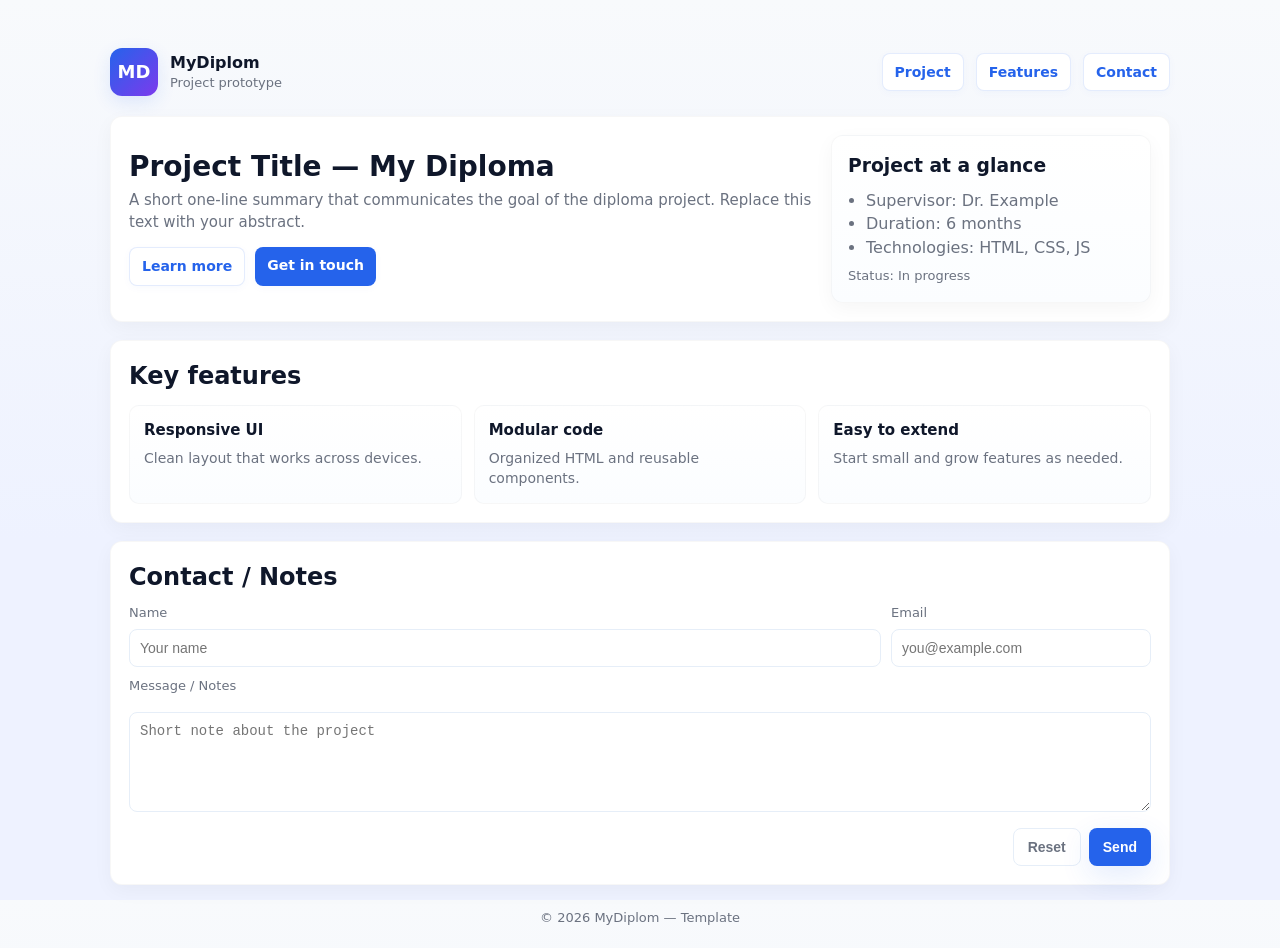
<file: index.html>
<!doctype html>
<html lang="en">
<head>
    <meta charset="utf-8" />
    <meta name="viewport" content="width=device-width,initial-scale=1" />
    <title>My Diplom Project</title>
    <link rel="stylesheet" href="myrf.css">
    <meta name="description" content="Diploma project starter page" />
    <style>
        :root{
            --bg:#f6f8fb; --card:#ffffff; --accent:#2563eb; --muted:#6b7280;
            --radius:10px; --maxw:1100px;
        }
        *{box-sizing:border-box}
        html,body{height:100%}
        body{
            margin:0;
            font-family:Inter, system-ui, -apple-system, "Segoe UI", Roboto, "Helvetica Neue", Arial;
            background:linear-gradient(180deg,#f8fafc, #eef2ff 60%);
            color:#0f172a;
            -webkit-font-smoothing:antialiased;
            -moz-osx-font-smoothing:grayscale;
            line-height:1.45;
        }
        .wrap{max-width:var(--maxw);margin:28px auto;padding:20px}
        header{display:flex;align-items:center;justify-content:space-between;margin-bottom:20px}
        .brand{display:flex;gap:12px;align-items:center;text-decoration:none;color:inherit}
        .logo{
            width:48px;height:48px;border-radius:12px;background:linear-gradient(135deg,var(--accent),#7c3aed);
            display:inline-grid;place-items:center;color:#fff;font-weight:700;font-size:18px;
            box-shadow:0 6px 18px rgba(37,99,235,.12);
        }
        nav{display:flex;gap:12px;align-items:center}
        a.button{
            padding:8px 12px;border-radius:8px;text-decoration:none;color:var(--accent);border:1px solid rgba(37,99,235,.12);background:#fff;font-weight:600;font-size:14px
        }
        main{display:grid;gap:18px}
        .hero{
            background:linear-gradient(90deg,rgba(37,99,235,.06),rgba(124,58,237,.04));
            padding:28px;border-radius:var(--radius);
            display:grid;grid-template-columns:1fr 320px;gap:18px;align-items:center;
            box-shadow:0 6px 30px rgba(15,23,42,.04);
        }
        .hero h1{margin:0 0 8px;font-size:28px}
        .hero p{margin:0;color:var(--muted)}
        .card{background:var(--card);padding:18px;border-radius:12px;box-shadow:0 6px 20px rgba(2,6,23,.04)}
        .grid{display:grid;grid-template-columns:repeat(3,1fr);gap:12px}
        .feature{padding:14px;border-radius:10px;background:linear-gradient(180deg,#fff,#fbfdff);border:1px solid rgba(2,6,23,.03)}
        .feature h4{margin:0 0 6px;font-size:15px}
        .muted{color:var(--muted);font-size:14px}
        form{display:grid;gap:10px}
        label{font-size:13px;color:var(--muted)}
        input[type="text"], input[type="email"], textarea{
            width:100%;padding:10px;border-radius:8px;border:1px solid #e6eef8;background:#fff;font-size:14px;
        }
        textarea{min-height:100px;resize:vertical}
        .row{display:flex;gap:10px}
        footer{margin-top:6px;text-align:center;color:var(--muted);font-size:13px}
        @media (max-width:880px){
            .hero{grid-template-columns:1fr; text-align:left}
            .grid{grid-template-columns:repeat(2,1fr)}
        }
        @media (max-width:520px){
            .grid{grid-template-columns:1fr}
            nav{display:none}
        }
    </style>
</head>
<body>
    <div class="wrap">
        <header>
            <a class="brand" href="#">
                <div class="logo">MD</div>
                <div>
                    <strong>MyDiplom</strong>
                    <div class="muted" style="font-size:13px">Project prototype</div>
                </div>
            </a>
            <nav>
                <a class="button" href="#project">Project</a>
                <a class="button" href="#features">Features</a>
                <a class="button" href="#contact">Contact</a>
            </nav>
        </header>

        <main>
            <section class="hero card" id="project">
                <div>
                    <h1>Project Title — My Diploma</h1>
                    <p>A short one-line summary that communicates the goal of the diploma project. Replace this text with your abstract.</p>
                    <div style="margin-top:14px;display:flex;gap:10px">
                        <a class="button" href="#features">Learn more</a>
                        <a class="button" href="#contact" style="background:var(--accent);color:#fff;border:0">Get in touch</a>
                    </div>
                </div>
                <aside class="card" style="text-align:left">
                    <h3 style="margin-top:0">Project at a glance</h3>
                    <ul style="padding-left:18px;margin:8px 0;color:var(--muted)">
                        <li>Supervisor: Dr. Example</li>
                        <li>Duration: 6 months</li>
                        <li>Technologies: HTML, CSS, JS</li>
                    </ul>
                    <div class="muted" style="font-size:13px">Status: In progress</div>
                </aside>
            </section>

            <section id="features" class="card">
                <h2 style="margin-top:0">Key features</h2>
                <div class="grid" style="margin-top:12px">
                    <div class="feature">
                        <h4>Responsive UI</h4>
                        <div class="muted">Clean layout that works across devices.</div>
                    </div>
                    <div class="feature">
                        <h4>Modular code</h4>
                        <div class="muted">Organized HTML and reusable components.</div>
                    </div>
                    <div class="feature">
                        <h4>Easy to extend</h4>
                        <div class="muted">Start small and grow features as needed.</div>
                    </div>
                </div>
            </section>

            <section class="card" id="contact">
                <h2 style="margin-top:0">Contact / Notes</h2>
                <form id="contactForm" novalidate>
                    <div class="row">
                        <div style="flex:1">
                            <label for="name">Name</label>
                            <input id="name" name="name" type="text" placeholder="Your name" required />
                        </div>
                        <div style="width:260px">
                            <label for="email">Email</label>
                            <input id="email" name="email" type="email" placeholder="you@example.com" required />
                        </div>
                    </div>
                    <label for="message">Message / Notes</label>
                    <textarea id="message" name="message" placeholder="Short note about the project"></textarea>
                    <div style="display:flex;justify-content:flex-end;gap:8px;margin-top:6px">
                        <button type="reset" style="padding:10px 14px;border-radius:8px;border:1px solid #e6eef8;background:#fff">Reset</button>
                        <button type="submit" style="padding:10px 14px;border-radius:8px;border:0;background:var(--accent);color:#fff">Send</button>
                    </div>
                    <div id="formStatus" class="muted" style="margin-top:8px;display:none"></div>
                </form>
            </section>

            <footer>
                <div>© <span id="year"></span> MyDiplom — Template</div>
            </footer>
        </main>
    </div>

    <script>
        // Small helpers for the local prototype
        document.getElementById('year').textContent = new Date().getFullYear();

        const form = document.getElementById('contactForm');
        const status = document.getElementById('formStatus');

        form.addEventListener('submit', function (e) {
            e.preventDefault();
            // Basic validation
            const name = form.name.value.trim();
            const email = form.email.value.trim();
            if (!name || !email) {
                status.style.display = 'block';
                status.textContent = 'Please provide a name and an email.';
                return;
            }
            // This is a local template: replace with actual submit logic.
            status.style.display = 'block';
            status.textContent = 'Thanks — your note was recorded locally.';
            console.log('Contact form data:', { name, email, message: form.message.value.trim() });
            form.reset();
        });
    </script>
</body>
</html>
</file>
<file: myrf.css>
:root{
  --bg-1: #f6f8fb;
  --bg-2: #eef2ff;
  --card: #ffffff;
  --accent: #2563eb;
  --accent-2: #7c3aed;
  --muted: #6b7280;
  --glass: rgba(255,255,255,0.6);
  --radius: 14px;
  --maxw: 1120px;
  --shadow-1: 0 6px 30px rgba(15,23,42,.06);
  --shadow-2: 0 8px 30px rgba(37,99,235,.08);
}

*{box-sizing:border-box}
html,body{height:100%}
body{
  margin:0;
  font-family:Inter, system-ui, -apple-system, "Segoe UI", Roboto, "Helvetica Neue", Arial, sans-serif;
  -webkit-font-smoothing:antialiased;
  -moz-osx-font-smoothing:grayscale;
  background: linear-gradient(180deg, var(--bg-1), var(--bg-2) 60%);
  color:#0f172a;
  line-height:1.45;
  -webkit-font-smoothing:antialiased;
}

/* layout wrapper */
.wrap{
  max-width:var(--maxw);
  margin:36px auto;
  padding:28px;
}

/* header */
header{
  display:flex;
  align-items:center;
  justify-content:space-between;
  gap:18px;
  margin-bottom:22px;
}
.brand{
  display:flex;
  gap:14px;
  align-items:center;
  text-decoration:none;
  color:inherit;
}
.logo{
  width:56px;
  height:56px;
  border-radius:14px;
  background:linear-gradient(135deg,var(--accent), var(--accent-2));
  display:inline-grid;
  place-items:center;
  color:#fff;
  font-weight:800;
  font-size:18px;
  box-shadow: var(--shadow-2);
  flex-shrink:0;
}
.brand strong{display:block; font-weight:700; font-size:16px}
.brand .muted{font-size:13px; color:var(--muted)}

/* nav */
nav{display:flex; gap:12px; align-items:center}
a.button{
  padding:10px 14px;
  border-radius:10px;
  text-decoration:none;
  color:var(--accent);
  border:1px solid rgba(37,99,235,.12);
  background:linear-gradient(180deg,#fff,#fbfdff);
  font-weight:600;
  font-size:14px;
  transition:all .18s ease;
  box-shadow:0 2px 8px rgba(37,99,235,.03);
}
a.button:hover{
  transform:translateY(-2px);
  box-shadow:0 10px 26px rgba(37,99,235,.08);
}

/* main & cards */
main{display:grid; gap:20px}
.card{
  background:var(--card);
  padding:20px;
  border-radius:var(--radius);
  box-shadow:var(--shadow-1);
  border:1px solid rgba(2,6,23,.03);
}

/* hero */
.hero{
  background: linear-gradient(90deg, rgba(37,99,235,.05), rgba(124,58,237,.03));
  padding:28px;
  border-radius:var(--radius);
  display:grid;
  grid-template-columns:1fr 340px;
  gap:22px;
  align-items:center;
}
.hero h1{margin:0 0 8px; font-size:30px; line-height:1.08}
.hero p{margin:0;color:var(--muted); font-size:15px}
.hero .card{padding:16px; background:linear-gradient(180deg,#fff,#fbfdff); border-radius:12px;}

/* features grid */
.grid{display:grid; grid-template-columns:repeat(3,1fr); gap:14px}
.feature{
  padding:16px;
  border-radius:12px;
  background:linear-gradient(180deg,#fff,#fbfdff);
  border:1px solid rgba(2,6,23,.03);
  transition:transform .18s ease, box-shadow .18s ease;
}
.feature:hover{
  transform:translateY(-6px);
  box-shadow:0 14px 36px rgba(15,23,42,.06);
}
.feature h4{margin:0 0 6px; font-size:15px}

/* form */
form{display:grid; gap:12px}
label{font-size:13px;color:var(--muted); display:block; margin-bottom:6px}
input[type="text"], input[type="email"], textarea{
  width:100%;
  padding:12px 14px;
  border-radius:10px;
  border:1px solid #e6eef8;
  background:linear-gradient(180deg,#fff,#fbfdff);
  font-size:15px;
  outline:none;
  transition:box-shadow .12s ease, border-color .12s ease, transform .08s ease;
}
input[type="text"]:focus, input[type="email"]:focus, textarea:focus{
  border-color:var(--accent);
  box-shadow:0 6px 20px rgba(37,99,235,.06);
  transform:translateY(-2px);
}
textarea{min-height:120px; resize:vertical}
.row{display:flex; gap:12px}
.row > div{flex:1}
.row [style*="width:260px"]{width:260px; flex:0 0 260px}

/* buttons */
button[type="submit"], button[type="reset"]{
  cursor:pointer;
  font-weight:600;
  font-size:14px;
  padding:10px 14px;
  border-radius:10px;
}
button[type="submit"]{
  background: linear-gradient(90deg,var(--accent),var(--accent-2));
  color:#fff;border:0;
  box-shadow:0 10px 30px rgba(37,99,235,.12);
}
button[type="reset"]{
  background:#fff;border:1px solid #eef4ff;color:var(--muted);
}
button:active{transform:translateY(1px)}

/* form status */
#formStatus{margin-top:8px;color:var(--muted); display:block}

/* footer */
footer{margin-top:8px; text-align:center; color:var(--muted); font-size:13px}

/* small helpers */
.muted{color:var(--muted); font-size:14px}
h2,h3{margin:0 0 10px 0}

/* responsive */
@media (max-width:880px){
  .hero{grid-template-columns:1fr; text-align:left}
  .grid{grid-template-columns:repeat(2,1fr)}
  .wrap{padding:20px}
}
@media (max-width:520px){
  .grid{grid-template-columns:1fr}
  nav{display:none}
  .row{flex-direction:column}
  .row [style*="width:260px"]{width:100%; flex:1}
  .hero h1{font-size:22px}
}
</file>
